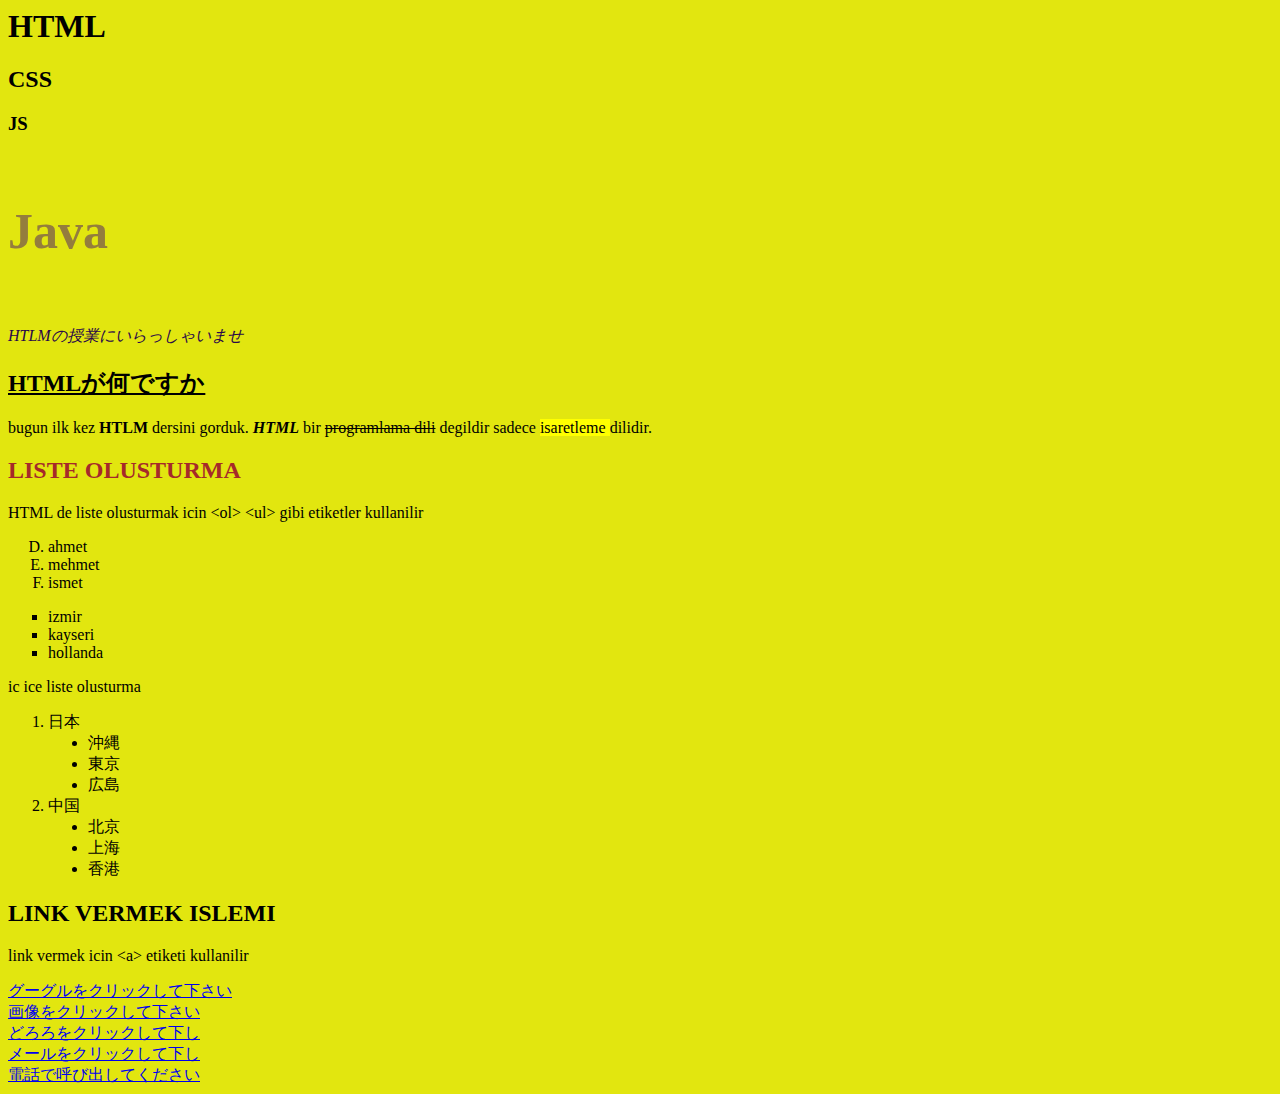
<file: html1/index.html>
<html lang="en">
  <head>
    <meta charset="UTF-8" />
    <meta http-equiv="X-UA-Compatible" content="IE=edge" />
    <meta name="viewport" content="width=device-width, initial-scale=1.0" />
    <title>最初ペエジ</title>
  </head>
  <!-- arkda plan rengini degistirmek icin body icine style attribute vermemiz lazim -->
  <body style="background-color: rgb(226, 230, 15)">
    <h1>HTML</h1>
    <h2>CSS</h2>
    <h3>JS</h3>
    <h4 style="font-size: 50px; color: rgb(148, 125, 61)">Java</h4>
    <p style="color: rgb(42, 8, 73)"><em>HTLMの授業にいらっしゃいませ</em></p>
    <h2><u>HTMLが何ですか</u></h2>
    <p>
      bugun ilk kez <strong>HTLM</strong> dersini gorduk.
      <strong><em>HTML</em></strong> bir <del>programlama dili</del> degildir
      sadece <mark>isaretleme </mark> dilidir.
    </p>

    <h2 style="color: brown">LISTE OLUSTURMA</h2>
    <p>
      HTML de liste olusturmak icin &ltol&gt &ltul&gt gibi etiketler kullanilir
    </p>
    <!-- numarali liste olusturmak icin  -->
    <!-- ol dan sonra type yazarsak ozman farkli baslama  sekilleri yapabiliriz -->
    <ol type="A" start="4">
      <li>ahmet</li>
      <li>mehmet</li>
      <li>ismet</li>
    </ol>
    <!-- maddeli liste olusturmak icin -->
    <!-- eger seklini degistirmek icin ul dan sonra type yazip square,disc,circle yazmaliyiz -->

    <ul type="square">
      <li>izmir</li>
      <li>kayseri</li>
      <li>hollanda</li>
    </ul>
    <p>ic ice liste olusturma</p>
    <ol>
      <li>
        日本
        <ul type="disc">
          <li>沖縄</li>
          <li>東京</li>
          <li>広島</li>
        </ul>
      </li>
      <li>
        中国
        <ul type="disc">
          <li>北京</li>
          <li>上海</li>
          <li>香港</li>
        </ul>
      </li>
    </ol>
    <h2>LINK VERMEK ISLEMI</h2>
    <p>link vermek icin &lta&gt etiketi kullanilir</p>
    <a href="https://www.google.com.tr/" target="_blank"
      >グーグルをクリックして下さい</a
    >
    <br />
    <a href="gorseller.html" target="_blank">画像をクリックして下さい</a>
    <br />
    <a href="assets/img/original.jpg" target="_blank"
      >どろろをクリックして下し</a
    ><br />
    <a href="mailto:mylmz2125@gmail.com" target="_blank"
      >メールをクリックして下し</a
    >　<br />
    <a href="tel:+905537696538" target="_blank">電話で呼び出してください</a>
  </body>
</html>
</file>
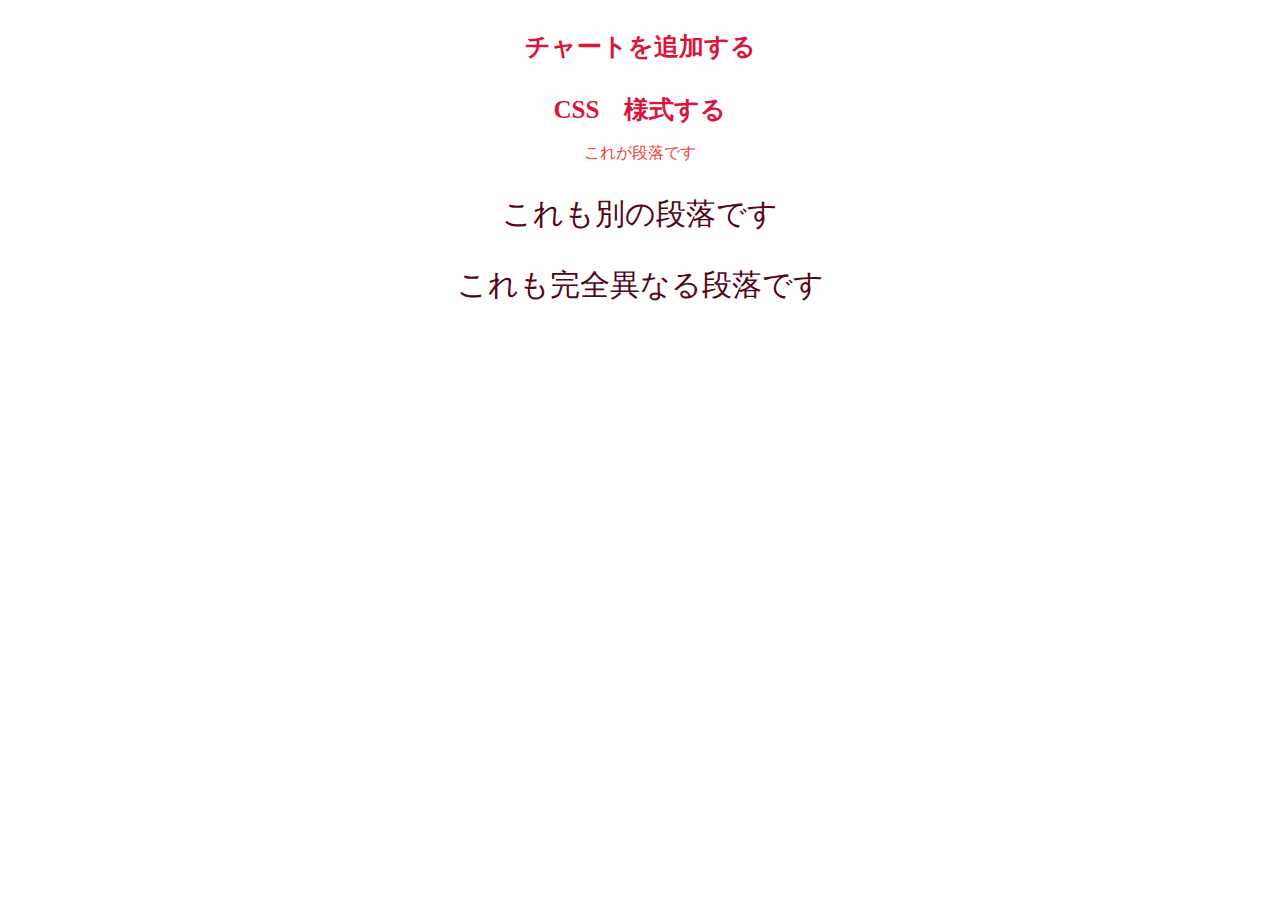
<file: htmlCSS1/index.html>
<html lang="en">
  <head>
    <meta charset="UTF-8" />
    <meta http-equiv="X-UA-Compatible" content="IE=edge" />
    <meta name="viewport" content="width=device-width, initial-scale=1.0" />
    <title>HTML | チャークを追加する| CSS Inline</title>
    <style>
      /* burasi CSS kodlarini icerir
      selectorlar ile istenilen HTML elemanlarina stillendirme gonderilir */
      * {
        text-align: center;
      }
      h1 {
        color: crimson;
        font-size: 25px;
        font-family: "Times New Roman", Times, serif;
        text-align: center;
        margin-top: 30px;
      }
      #p1 {
        color: rgb(238, 67, 67);
      }
      .p2 {
        color: rgb(83, 6, 22);
        font-family: Georgia, "Times New Roman", Times, serif;
        font-size: 30px;
      }
    </style>
  </head>
  <body>
    <h1>チャートを追加する</h1>
    <h1>CSS　様式する</h1>
    <!-- id elementi sadece bir tek etiket icin kullanilir -->
    <p id="p1">これが段落です</p>
    <!-- daha fazla icin ise class  lazim -->
    <p class="p2">これも別の段落です</p>
    <p class="p2" 　>これも完全異なる段落です</p>
  </body>
</html>
</file>
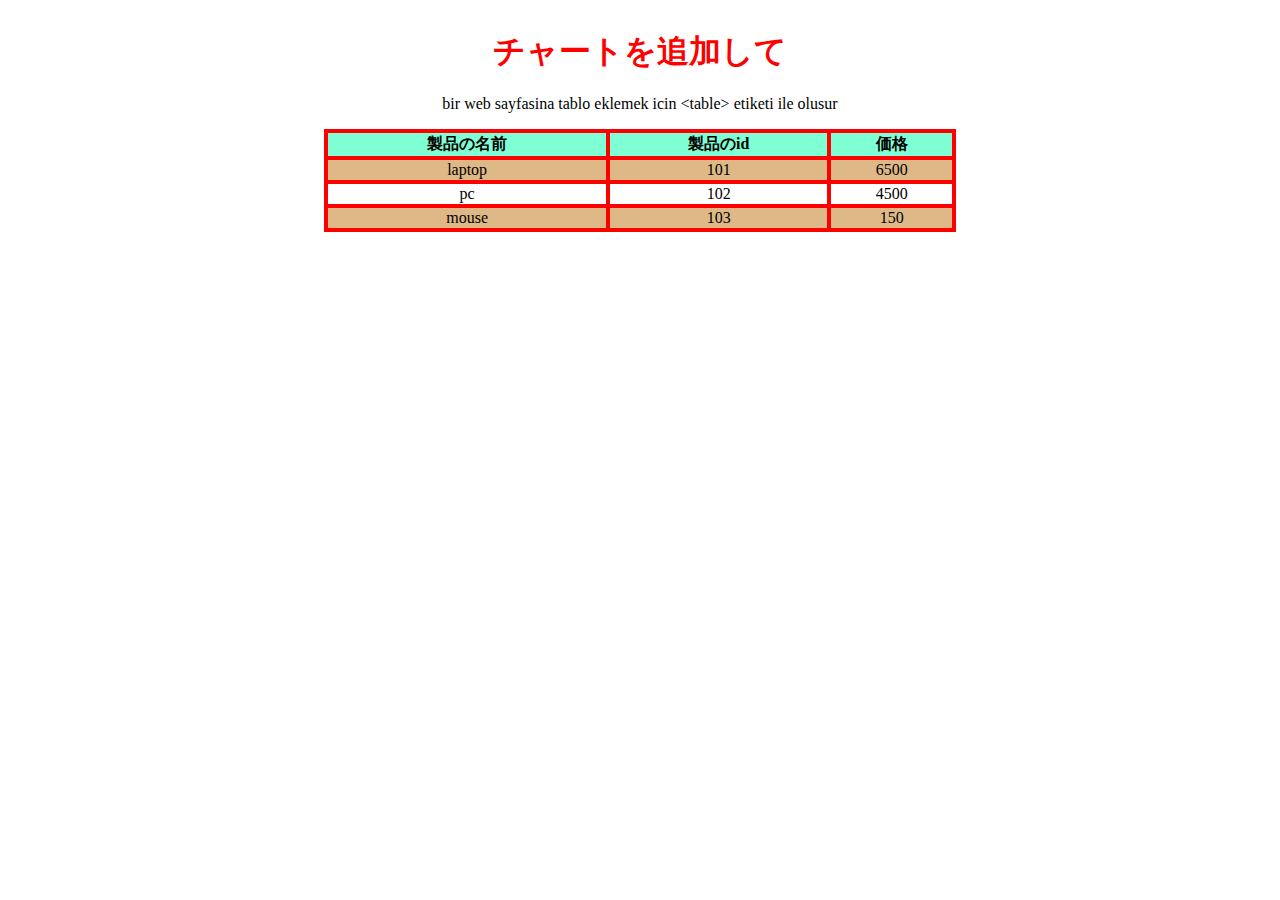
<file: htmlCSS2/index.html>
<html lang="en">
  <head>
    <meta charset="UTF-8" />
    <meta http-equiv="X-UA-Compatible" content="IE=edge" />
    <meta name="viewport" content="width=device-width, initial-scale=1.0" />
    <title>様式する</title>
    <link rel="stylesheet" href="assets/css/style.css" />
  </head>
  <body>
    <h1>チャートを追加して</h1>
    <p>bir web sayfasina tablo eklemek icin &lttable&gt etiketi ile olusur</p>
    <!-- tablonun ilk kismindaki sutun th ile -->
    <!-- her bir satir th ile -->
    <!-- her bir hucre ise td ile -->
    <table class="チャート">
      <tr>
        <th>製品の名前</th>
        <th>製品のid</th>
        <th>価格</th>
      </tr>
      <tr>
        <td>laptop</td>
        <td>101</td>
        <td>6500</td>
      </tr>
      <tr>
        <td>pc</td>
        <td>102</td>
        <td>4500</td>
      </tr>
      <tr>
        <td>mouse</td>
        <td>103</td>
        <td>150</td>
      </tr>
    </table>
  </body>
</html>
</file>
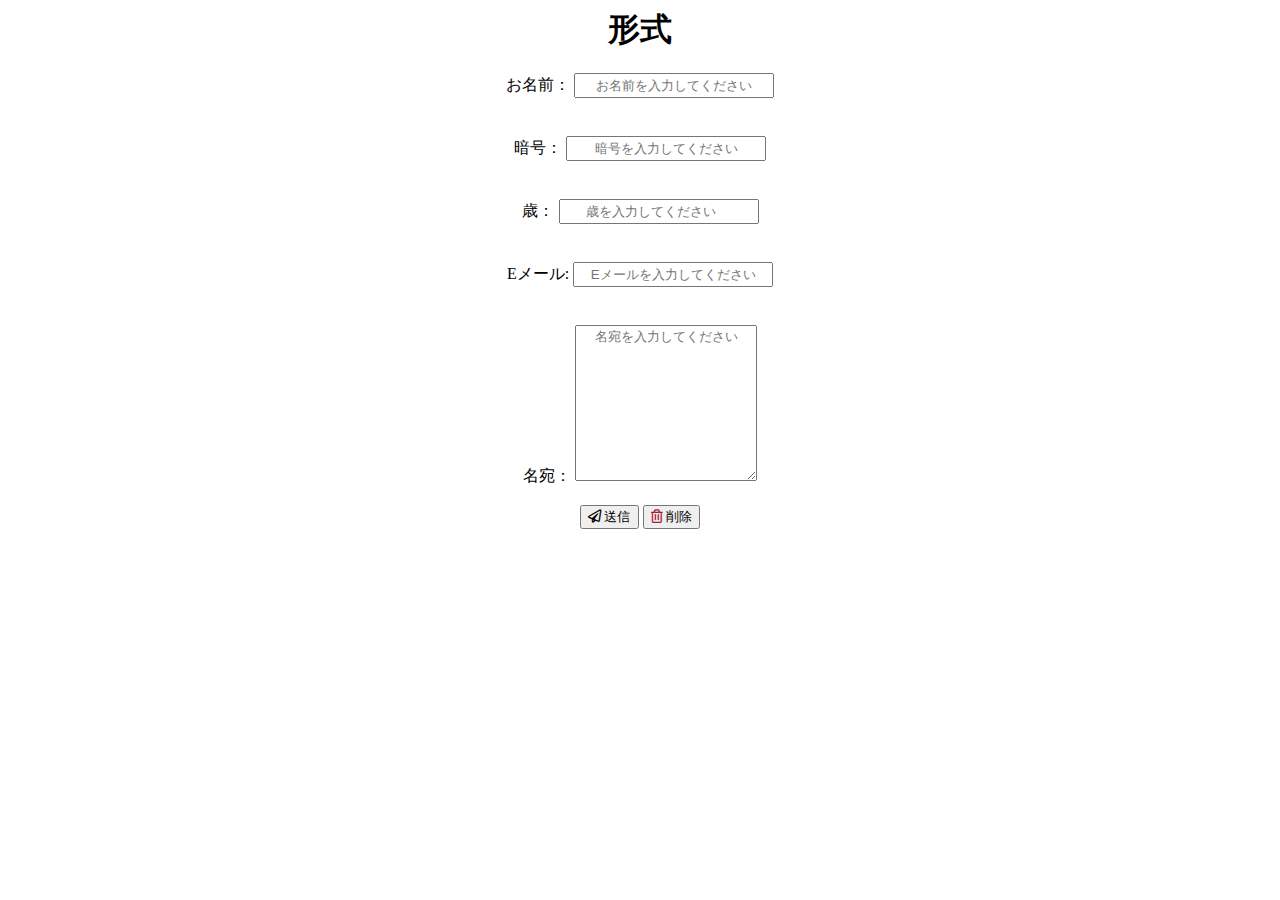
<file: htmlCSS3/index.html>
<html lang="en">
  <head>
    <meta charset="UTF-8" />
    <meta http-equiv="X-UA-Compatible" content="IE=edge" />
    <meta name="viewport" content="width=device-width, initial-scale=1.0" />
    <title>形式</title>
    <link
      rel="stylesheet"
      href="https://cdnjs.cloudflare.com/ajax/libs/font-awesome/5.15.3/css/all.css"
    />
    <link rel="stylesheet" href="assets/css/style.css" />
  </head>
  <body>
    <h1>形式</h1>
    <form action="kaydet.php">
      <label class="label" for="名前">お名前：</label>
      <input
        maxlength="20"
        class="入力"
        id="名前"
        type="text"
        placeholder="お名前を入力してください"
      /><br /><br />

      <label class="label" for="暗号">暗号：</label>
      <input
        name="sifre"
        value=""
        class="入力"
        id="暗号"
        type="password"
        placeholder="暗号を入力してください"
      /><br /><br />

      <label class="label" for="歳" style="margin-right: 1px">歳：</label>

      <input
        required=""
        name="yas"
        value=""
        class="入力"
        id="歳"
        type="number"
        placeholder="歳を入力してください"
        min="0"
        max="100"
      /><br /><br />
      <label class="label" for="メール">Eメール:</label>
      <input
        required=""
        id="メール"
        class="入力"
        type="email"
        　name="mail"
        placeholder="Eメールを入力してください"
      />
      <br /><br />
      <label class="label" for="adres">名宛：</label>
      <textarea
        placeholder="名宛を入力してください"
        name="text-alani"
        id="adres"
        rows="10"
      ></textarea
      ><br /><br />

      <button class="btn" type="submit">
        <i class="far fa-paper-plane"></i> 送信
      </button>

      <!-- <button type="submit">保留</button> -->

      <button class="btn" type="reset">
        <i style="color: rgb(167, 28, 58)" class="far fa-trash-alt col"></i>
        削除
      </button>
    </form>
  </body>
</html>
</file>
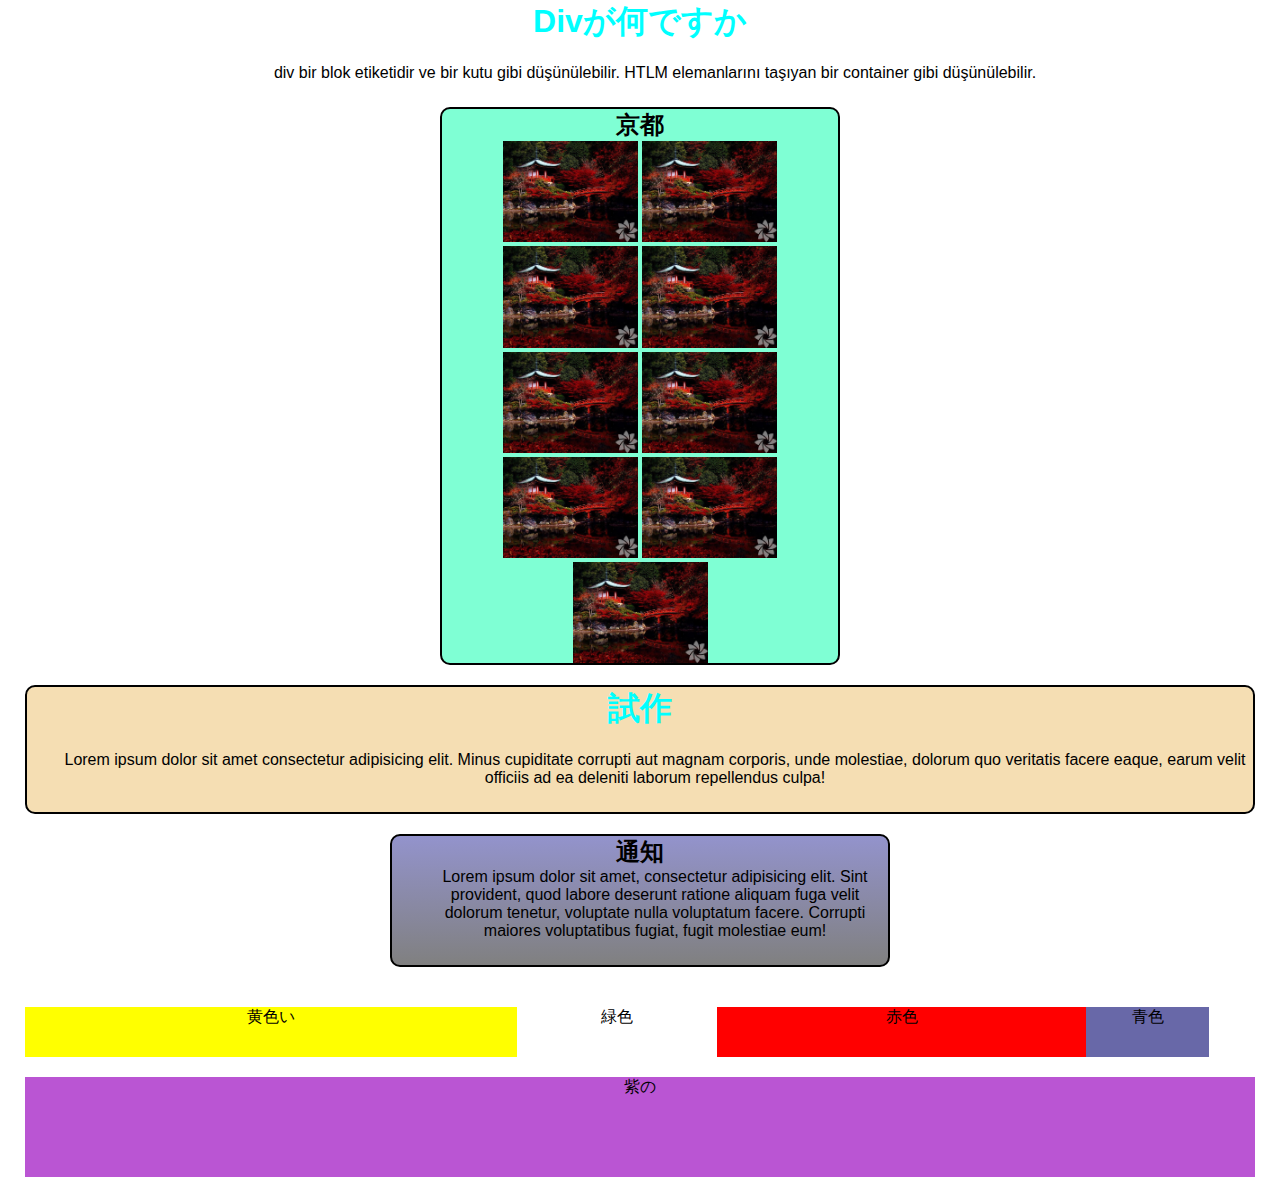
<file: htmlCSS4/index.html>
<html lang="en">
  <head>
    <meta charset="UTF-8" />
    <meta http-equiv="X-UA-Compatible" content="IE=edge" />
    <meta name="viewport" content="width=device-width, initial-scale=1.0" />
    <link rel="stylesheet" href="css/style.css" />
    <title>DIV</title>
  </head>
  <body>
    <h1>Divが何ですか</h1>
    <p>
      div bir blok etiketidir ve bir kutu gibi düşünülebilir. HTLM elemanlarını
      taşıyan bir container gibi düşünülebilir.
    </p>
    <div class="kutu ust">
      <h2>京都</h2>
      <img src="img/kyoto3.jpg" alt="" />
      <img src="img/kyoto3.jpg" alt="" />
      <img src="img/kyoto3.jpg" alt="" />
      <img src="img/kyoto3.jpg" alt="" />
      <img src="img/kyoto3.jpg" alt="" />
      <img src="img/kyoto3.jpg" alt="" />
      <img src="img/kyoto3.jpg" alt="" />
      <img src="img/kyoto3.jpg" alt="" />
      <img src="img/kyoto3.jpg" alt="" />
    </div>
    <div class="kutu orta">
      <h1>試作</h1>
      <p>
        Lorem ipsum dolor sit amet consectetur adipisicing elit. Minus
        cupiditate corrupti aut magnam corporis, unde molestiae, dolorum quo
        veritatis facere eaque, earum velit officiis ad ea deleniti laborum
        repellendus culpa!
      </p>
    </div>
    <div class="kutu alt">
      <h2>通知</h2>
      <p>
        Lorem ipsum dolor sit amet, consectetur adipisicing elit. Sint
        provident, quod labore deserunt ratione aliquam fuga velit dolorum
        tenetur, voluptate nulla voluptatum facere. Corrupti maiores
        voluptatibus fugiat, fugit molestiae eum!
      </p>
    </div>
    <div class="kutu1 sari">黄色い</div>
    <div class="kutu1 yesil">緑色</div>
    <div class="kutu1 kirmizi">赤色</div>
    <div class="kutu1 mavi">青色</div>
    <div class="clearfix"></div>
    <div class="kutu1 mor">紫の</div>
  </body>
</html>
</file>
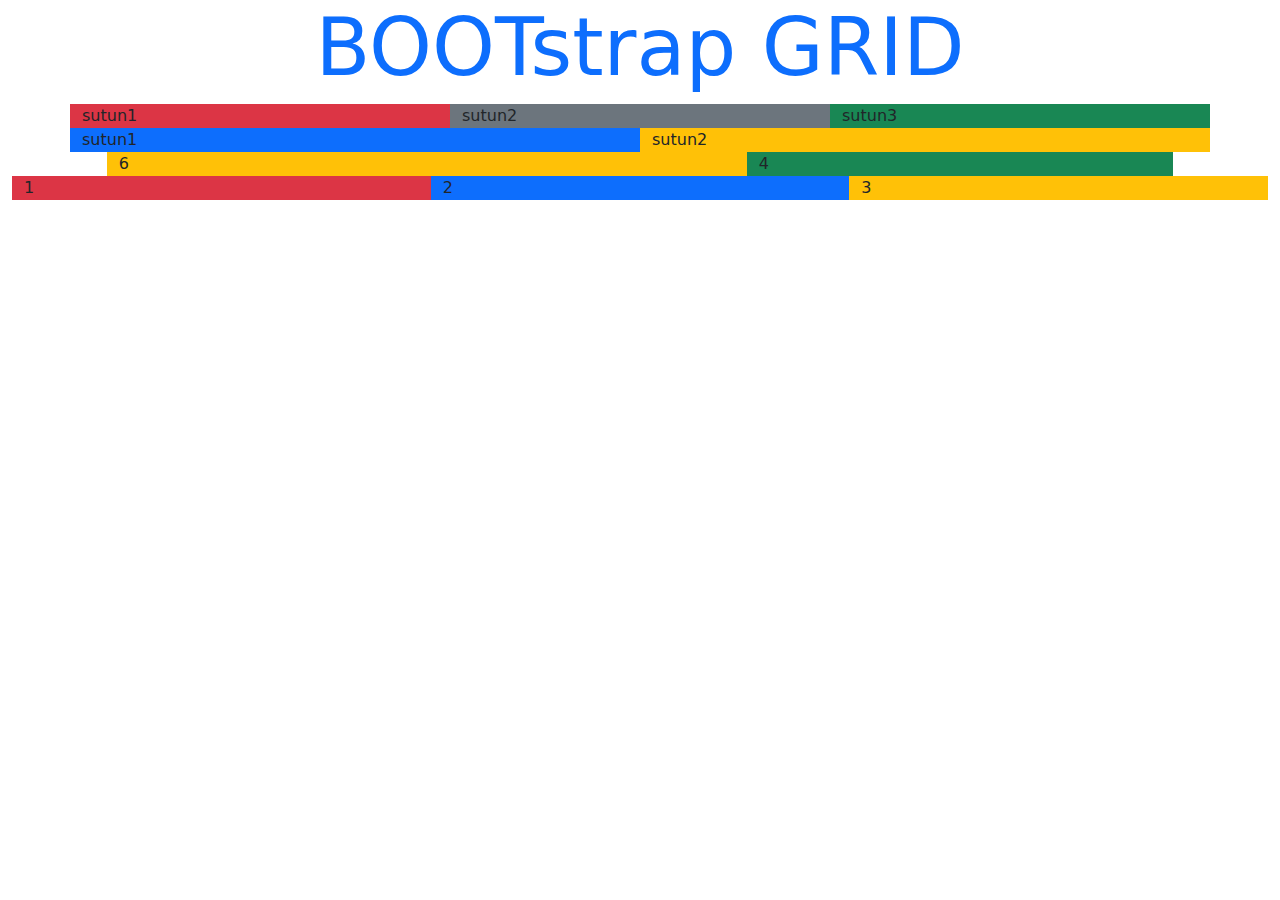
<file: bootstrap/ornek2_grid/index.html>
<html lang="en">
  <head>
    <meta charset="UTF-8" />
    <meta http-equiv="X-UA-Compatible" content="IE=edge" />
    <meta name="viewport" content="width=device-width, initial-scale=1.0" />
    <link
      rel="stylesheet"
      href="assets/lib/bootstrap-5.0.1-dist/css/bootstrap.css"
    />
    <title>Document</title>
  </head>
  <body>
    <div class="container">
      <h1 class="display-1 text-center text-primary">BOOTstrap GRID</h1>
      <div class="row">
        <div class="col bg-danger">sutun1</div>
        <div class="col bg-secondary">sutun2</div>
        <div class="col bg-success">sutun3</div>
      </div>
      <div class="row">
        <div class="col bg-primary">sutun1</div>
        <div class="col bg-warning">sutun2</div>
      </div>
     </div>
     <!-- ? eger sutunlarin alacagi degerleri biz belirmek istersek -->
     <div class="container-fluid">
      <div class="row justify-content-center">
      <div class="col-6 bg-warning">6</div>
      <div class="col-4 bg-success">4</div>
      <div class="row">
       <div class="col-4 bg-danger">1</div>
        <div class="col-4 bg-primary">2</div>
         <div class="col-4 bg-warning">3</div>
      </div>
      
       <div>

     
     </div>
    <script src="assets/lib/bootstrap-5.0.1-dist/js/bootstrap.bundle.js"></script>
  </body>
</html>
</file>
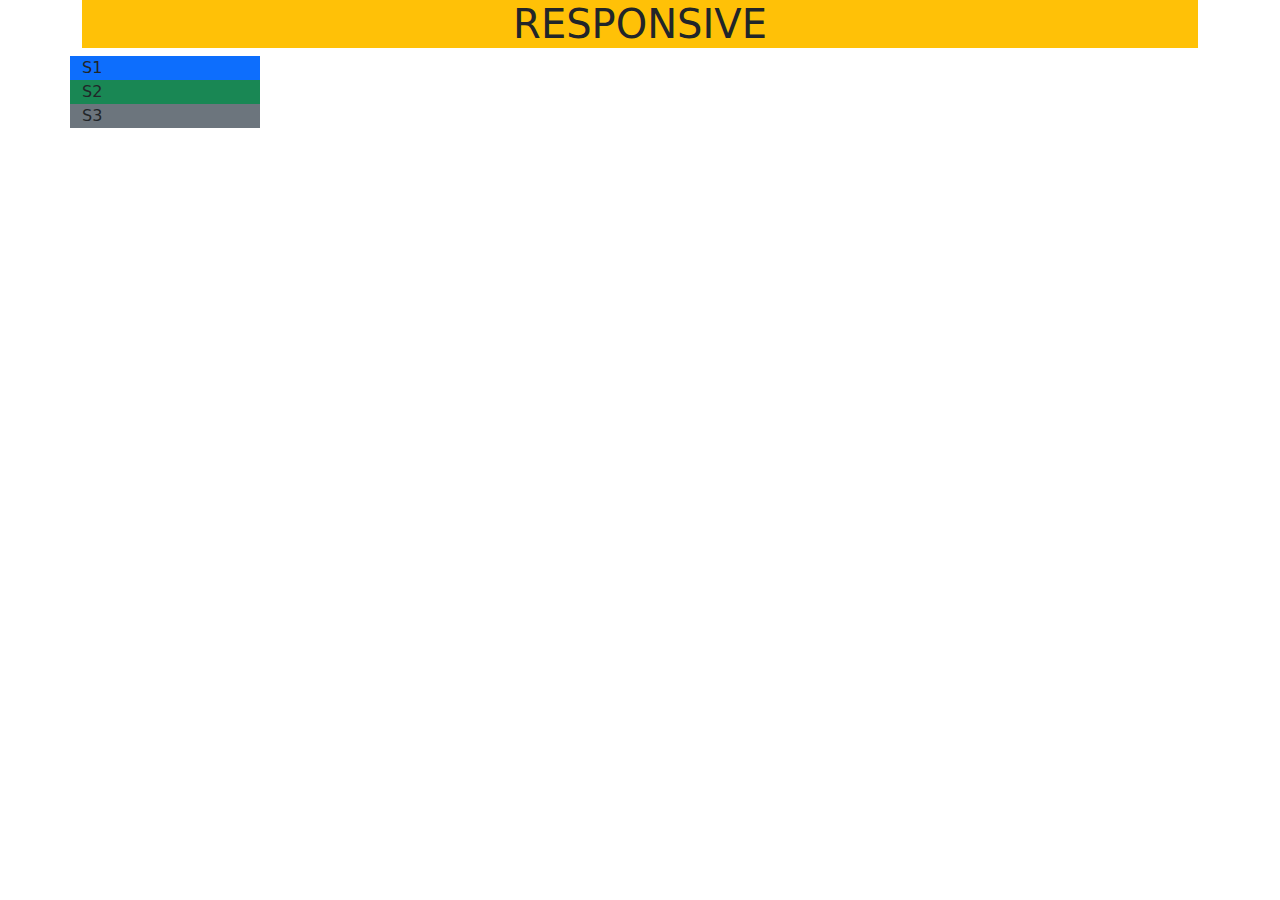
<file: bootstrap/ornek3_responsive/index.html>
<html lang="en">
  <head>
    <meta charset="UTF-8" />
    <meta http-equiv="X-UA-Compatible" content="IE=edge" />
    <meta name="viewport" content="width=device-width, initial-scale=1.0" />

    <link
      rel="stylesheet"
      href="assets/lib/bootstrap-5.0.1-dist/css/bootstrap.css"
    />
    <title>Document</title>
  </head>
  <body>
    <!-- * Sutunların ekranda kaplayacağı alan responsive olarak belirlenebilir. Önceden tanımlanmış ekran boyutlarına (breakpoint) göre sutunların boyutları otomatik değişebilmektedir. Ayrıntılı bilgi için 
               
          ? Extra small devices (portrait phones, less than 576px) 
          ? No media query for `xs` since this is the default in Bootstrap
          ? Small devices (landscape phones, 576px and up)
          ! @media (min-width: 576px) { ... }
          ? Medium devices (tablets, 768px and up)
          ! @media (min-width: 768px) { ... }
          ? Large devices (desktops, 992px and up)
          ! @media (min-width: 992px) { ... }
          ? Extra large devices (large desktops, 1200px and up)
          ! @media (min-width: 1200px) { ... }
      
       * Ayrıntılı bilgi için;
       ! https://getbootstrap.com/docs/4.3/layout/grid/#all-breakpoints     -->

    <div class="container">
      <h1 class="h1 text-center bg-warning">RESPONSIVE</h1>

      <div class="row">
        <div class="col-12 col-sm-6 col-md-4 col-lg-2 bg-primary">S1</div>
      </div>

      <div class="row">
        <div class="col-12 col-sm-6 col-md-4 col-lg-2 bg-success">S2</div>
      </div>

      <div class="row">
        <div class="col-12 col-sm-8 col-md-6 col-lg-4 col-xl-2 bg-secondary">
          S3
        </div>
      </div>
    </div>

    <script src="assets/lib/bootstrap-5.0.1-dist/js/bootstrap.bundle.js"></script>
  </body>
</html>
</file>
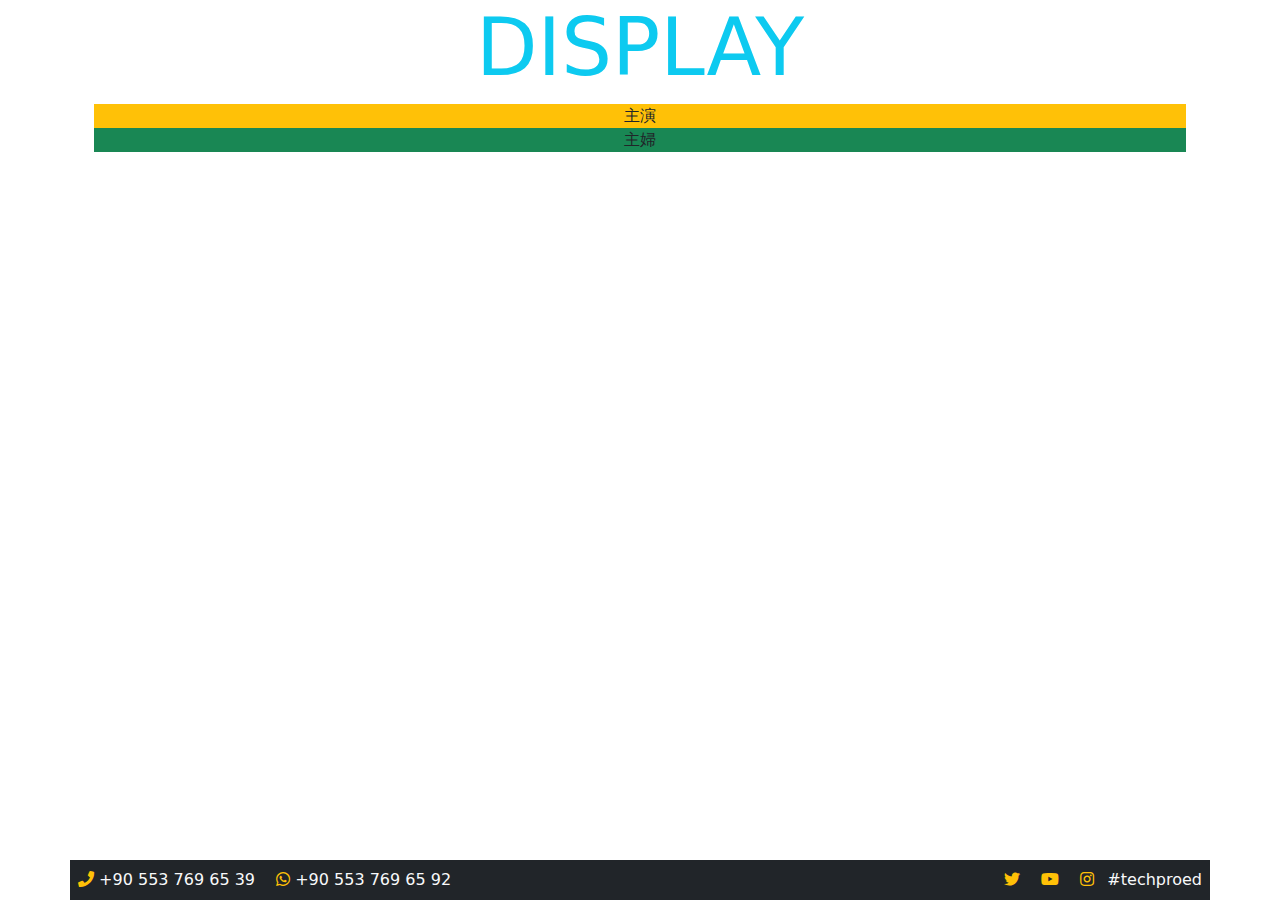
<file: bootstrap/ornek4_display/index.html>
<html lang="en">
  <head>
    <meta charset="UTF-8" />
    <meta http-equiv="X-UA-Compatible" content="IE=edge" />
    <meta name="viewport" content="width=device-width, initial-scale=1.0" />

    <link rel="stylesheet" href="css/bootstrap.css" />
    <link
      rel="stylesheet"
      href="https://cdnjs.cloudflare.com/ajax/libs/font-awesome/5.15.3/css/all.min.css"
    />
    <title>DISPLAY</title>
  </head>
  <body>
    <div class="container">
      <h1 class="display-1 text-center text-info">DISPLAY</h1>
      <!-- ** Aynı CSS'de olduğu gibi Bootstrap ile de nesnelerin display özellikleri değiştirilebilir. Display classları hakkında ayrıntılı bilgi için 
      ! https://getbootstrap.com/docs/5.0/utilities/display/ -->
      <div class="container text-center">
        <div class="d-none bg-info">主に</div>
        <div class="d-sm-none bg-secondary">主</div>
        <div class="d-md-none bg-parimary">主張</div>
        <div class="d-lg-none bg-danger">主犯</div>
        <div class="d-none d-sm-block bg-warning">主演</div>
        <div class="d-none d-md-block s-lg-none bg-success">主婦</div>
      </div>
    </div>
    <!-- ? fixed-top sayfanın üzerine fixed-bottom ise sayfanın altına nesneleri yapıştırır.
    ? Ayrıntılı bilgi için 
    ! https://getbootstrap.com/docs/4.0/utilities/position/ -->

    <!-- ** margin ve padding hakkında ayrıntılı bilgi için
      ! https://getbootstrap.com/docs/5.0/utilities/spacing/ -->

    <div
      class="
        container
        d-flex
        justify-content-between
        mt-3
        bg-dark
        text-light
        p-2
        fixed-bottom
      "
    >
      <div>
        <i class="fas fa-phone text-warning"></i>
        <span class="d-none d-md-inline">+90 553 769 65 39</span>
        <i class="fab fa-whatsapp text-warning ms-3"></i>
        <span class="d-none d-md-inline">+90 553 769 65 92</span>
      </div>
      <div>
        <i class="fab fa-twitter text-warning mx-2"></i>
        <i class="fab fa-youtube text-warning mx-2"></i>
        <i class="fab fa-instagram text-warning mx-2"></i>
        <span class="d-none d-lg-inline">#techproed</span>
      </div>
    </div>
    <script src="js/bootstrap.bundle.js"></script>
  </body>
</html>
</file>
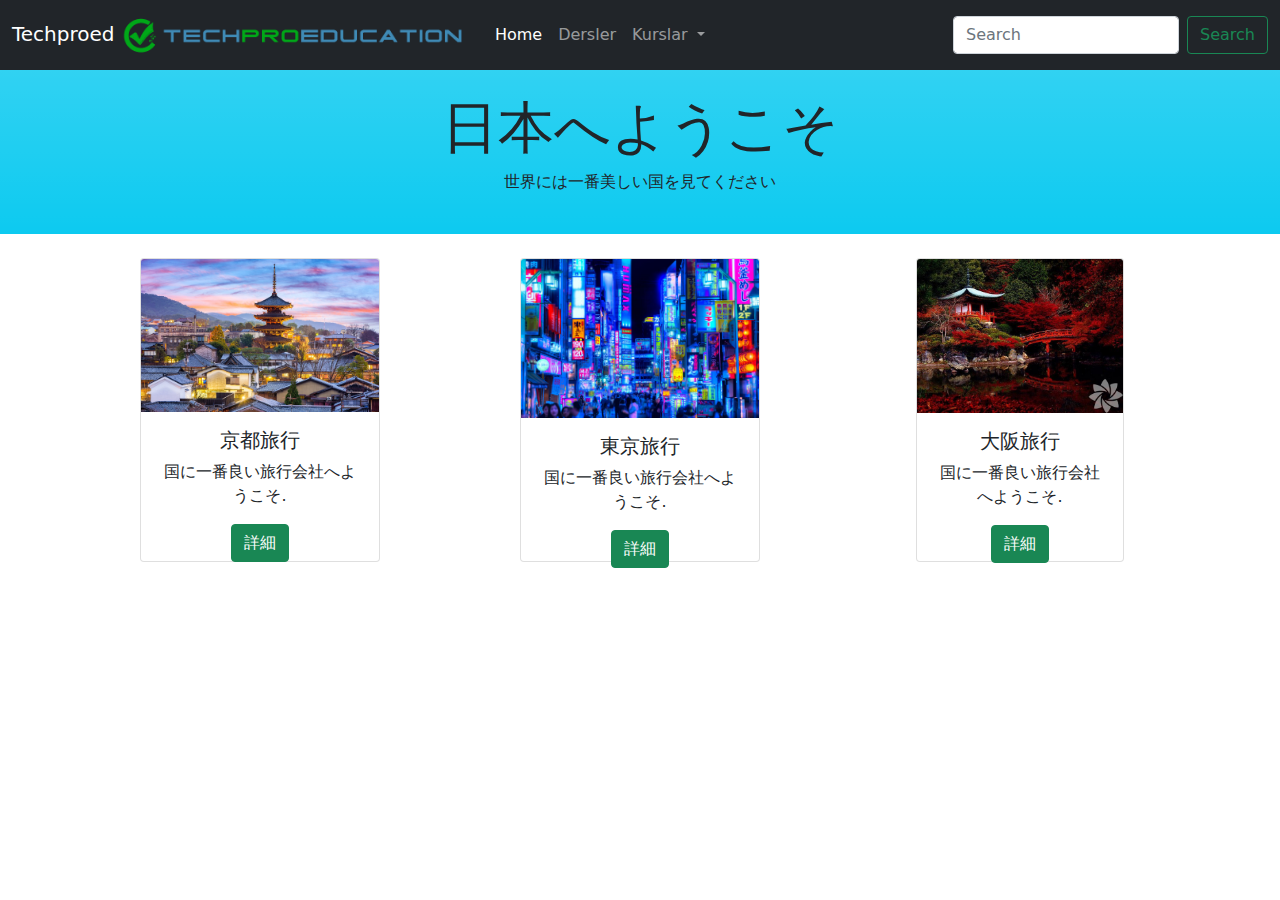
<file: bootstrap/ornek5_resimButon copy 2/index.html>
<html lang="en">
  <html lang="en">
    <head>
      <meta charset="UTF-8" />
      <meta http-equiv="X-UA-Compatible" content="IE=edge" />
      <meta name="viewport" content="width=device-width, initial-scale=1.0" />
      <link rel="stylesheet" href="css/bootstrap.css" />
      <link
        rel="stylesheet"
        href="https://cdnjs.cloudflare.com/ajax/libs/font-awesome/5.15.3/css/all.min.css"
      />
      <title>Navbar</title>
    </head>
    <body>
      
      <nav class="navbar navbar-expand-lg navbar-dark bg-dark">
        <div class="container-fluid">
          <a class="navbar-brand" href="#"
            >Techproed <img src="css/img/logo.png " style="width: 350px"
          /></a>

          <button
            class="navbar-toggler"
            type="button"
            data-bs-toggle="collapse"
            data-bs-target="#navbarSupportedContent"
            aria-controls="navbarSupportedContent"
            aria-expanded="false"
            aria-label="Toggle navigation"
          >
            <span class="navbar-toggler-icon"></span>
          </button>
          <div class="collapse navbar-collapse" id="navbarSupportedContent">
            <ul class="navbar-nav me-auto mb-2 mb-lg-0">
              <li class="nav-item">
                <a class="nav-link active" aria-current="page" href="#">Home</a>
              </li>
              <li class="nav-item">
                <a class="nav-link" href="#">Dersler</a>
              </li>
              <li class="nav-item dropdown">
                <a
                  class="nav-link dropdown-toggle"
                  href="#"
                  id="navbarDropdown"
                  role="button"
                  data-bs-toggle="dropdown"
                  aria-expanded="false"
                >
                  Kurslar
                </a>
                <ul class="dropdown-menu" aria-labelledby="navbarDropdown">
                  <li>
                    <a class="dropdown-item" href="#">full stack developer</a>
                  </li>
                  <li>
                    <a class="dropdown-item" href="#">Afull stack tester</a>
                  </li>
                  <li>
                    <a class="dropdown-item" href="#"
                      >full stack web developer</a
                    >
                  </li>
                </ul>
              </li>
            </ul>
            <form class="d-flex my-2">
              <input
                class="form-control me-2"
                type="search"
                placeholder="Search"
                aria-label="Search"
              />
              <button class="btn btn-outline-success" type="submit">
                Search
              </button>
            </form>
          </div>
        </div>
      </nav>
       <div
        class="container-fluid bg-info bg-gradient p-4"
        style="text-align: center; padding: 60px"
      >
        <h1 class="display-4">日本へようこそ</h1>
        <p　class="lead">世界には一番美しい国を見てください</p>
      </div>
      <div class="container mt-4 text-center">
        <div class="row d-flex justify-content-center">
          <div
            class="
              col-sm-12 col-md-6 col-xl-4
              mb-4
              d-flex
              justify-content-center
            "
          >
            <div class="card" style="width: 15rem; height: 19rem">
              <img src="css/img/kyoto1.jpg" class="card-img-top mx-auto" />
              <div class="card-body">
                <h5 class="card-title">京都旅行</h5>
                <p class="card-text">国に一番良い旅行会社へようこそ.</p>
                <a href="https://www.tripadvisor.com.tr/Tourism-g298564-Kyoto_Kyoto_Prefecture_Kinki-Vacations.html" class="btn btn-success" target="_blank">詳細 </a>
              </div>
            </div>
          </div>
          <div
            class="
              col-sm-12 col-md-6 col-xl-4
              mb-4
              d-flex
              justify-content-center
            "
          >
            <div class="card" style="width: 15rem; height: 19rem">
              <img
                src="css/img/tokyo.jpg"
                class="card-img-top mx-auto"
                alt="..."
              />
              <div class="card-body">
                <h5 class="card-title">東京旅行</h5>
                <p class="card-text">国に一番良い旅行会社へようこそ.</p>
                <a href="#" class="btn btn-success">詳細 </a>
              </div>
            </div>
          </div>
          <div
            class="
              col-sm-12 col-md-6 col-xl-4
              mb-4
              d-flex
              justify-content-center
            "
          >
            <div class="card" style="width: 13rem; height: 19rem">
              <img
                src="css/img/kyoto3.jpg"
                class="card-img-top mx-auto"
                alt="..."
              />
              <div class="card-body">
                <h5 class="card-title">大阪旅行</h5>
                <p class="card-text">国に一番良い旅行会社へようこそ.</p>
                <a href="#" class="btn btn-success">詳細 </a>
              </div>
            </div>
          </div>
        </div>
      </div>
      <script src="js/bootstrap.bundle.js"></script>
    </body>
  </html>
</html>
</file>
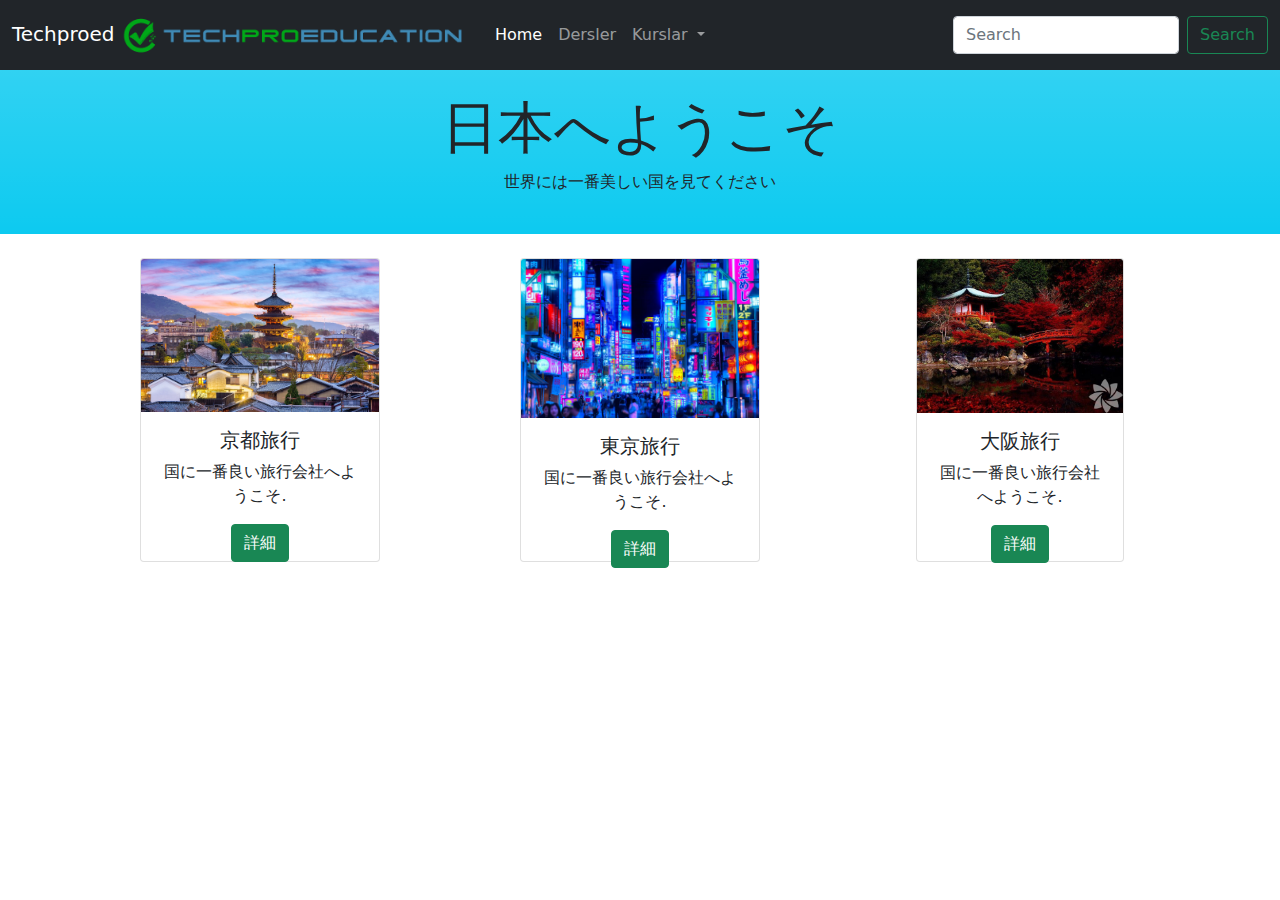
<file: bootstrap/ornek5_resimButon copy 3/index.html>
<html lang="en">
  <html lang="en">
    <head>
      <meta charset="UTF-8" />
      <meta http-equiv="X-UA-Compatible" content="IE=edge" />
      <meta name="viewport" content="width=device-width, initial-scale=1.0" />
      <link rel="stylesheet" href="css/bootstrap.css" />
      <link
        rel="stylesheet"
        href="https://cdnjs.cloudflare.com/ajax/libs/font-awesome/5.15.3/css/all.min.css"
      />
      <title>Navbar</title>
    </head>
    <body>
      
      <nav class="navbar navbar-expand-lg navbar-dark bg-dark">
        <div class="container-fluid">
          <a class="navbar-brand" href="#"
            >Techproed <img src="css/img/logo.png " style="width: 350px"
          /></a>

          <button
            class="navbar-toggler"
            type="button"
            data-bs-toggle="collapse"
            data-bs-target="#navbarSupportedContent"
            aria-controls="navbarSupportedContent"
            aria-expanded="false"
            aria-label="Toggle navigation"
          >
            <span class="navbar-toggler-icon"></span>
          </button>
          <div class="collapse navbar-collapse" id="navbarSupportedContent">
            <ul class="navbar-nav me-auto mb-2 mb-lg-0">
              <li class="nav-item">
                <a class="nav-link active" aria-current="page" href="#">Home</a>
              </li>
              <li class="nav-item">
                <a class="nav-link" href="#">Dersler</a>
              </li>
              <li class="nav-item dropdown">
                <a
                  class="nav-link dropdown-toggle"
                  href="#"
                  id="navbarDropdown"
                  role="button"
                  data-bs-toggle="dropdown"
                  aria-expanded="false"
                >
                  Kurslar
                </a>
                <ul class="dropdown-menu" aria-labelledby="navbarDropdown">
                  <li>
                    <a class="dropdown-item" href="#">full stack developer</a>
                  </li>
                  <li>
                    <a class="dropdown-item" href="#">Afull stack tester</a>
                  </li>
                  <li>
                    <a class="dropdown-item" href="#"
                      >full stack web developer</a
                    >
                  </li>
                </ul>
              </li>
            </ul>
            <form class="d-flex my-2">
              <input
                class="form-control me-2"
                type="search"
                placeholder="Search"
                aria-label="Search"
              />
              <button class="btn btn-outline-success" type="submit">
                Search
              </button>
            </form>
          </div>
        </div>
      </nav>
       <div
        class="container-fluid bg-info bg-gradient p-4"
        style="text-align: center; padding: 60px"
      >
        <h1 class="display-4">日本へようこそ</h1>
        <p　class="lead">世界には一番美しい国を見てください</p>
      </div>
      <div class="container mt-4 text-center">
        <div class="row d-flex justify-content-center">
          <div
            class="
              col-sm-12 col-md-6 col-xl-4
              mb-4
              d-flex
              justify-content-center
            "
          >
            <div class="card" style="width: 15rem; height: 19rem">
              <img src="css/img/kyoto1.jpg" class="card-img-top mx-auto" />
              <div class="card-body">
                <h5 class="card-title">京都旅行</h5>
                <p class="card-text">国に一番良い旅行会社へようこそ.</p>
                <a href="#" class="btn btn-success">詳細 </a>
              </div>
            </div>
          </div>
          <div
            class="
              col-sm-12 col-md-6 col-xl-4
              mb-4
              d-flex
              justify-content-center
            "
          >
            <div class="card" style="width: 15rem; height: 19rem">
              <img
                src="css/img/tokyo.jpg"
                class="card-img-top mx-auto"
                alt="..."
              />
              <div class="card-body">
                <h5 class="card-title">東京旅行</h5>
                <p class="card-text">国に一番良い旅行会社へようこそ.</p>
                <a href="#" class="btn btn-success">詳細 </a>
              </div>
            </div>
          </div>
          <div
            class="
              col-sm-12 col-md-6 col-xl-4
              mb-4
              d-flex
              justify-content-center
            "
          >
            <div class="card" style="width: 13rem; height: 19rem">
              <img
                src="css/img/kyoto3.jpg"
                class="card-img-top mx-auto"
                alt="..."
              />
              <div class="card-body">
                <h5 class="card-title">大阪旅行</h5>
                <p class="card-text">国に一番良い旅行会社へようこそ.</p>
                <a href="#" class="btn btn-success">詳細 </a>
              </div>
            </div>
          </div>
        </div>
      </div>
      <script src="js/bootstrap.bundle.js"></script>
    </body>
  </html>
</html>
</file>
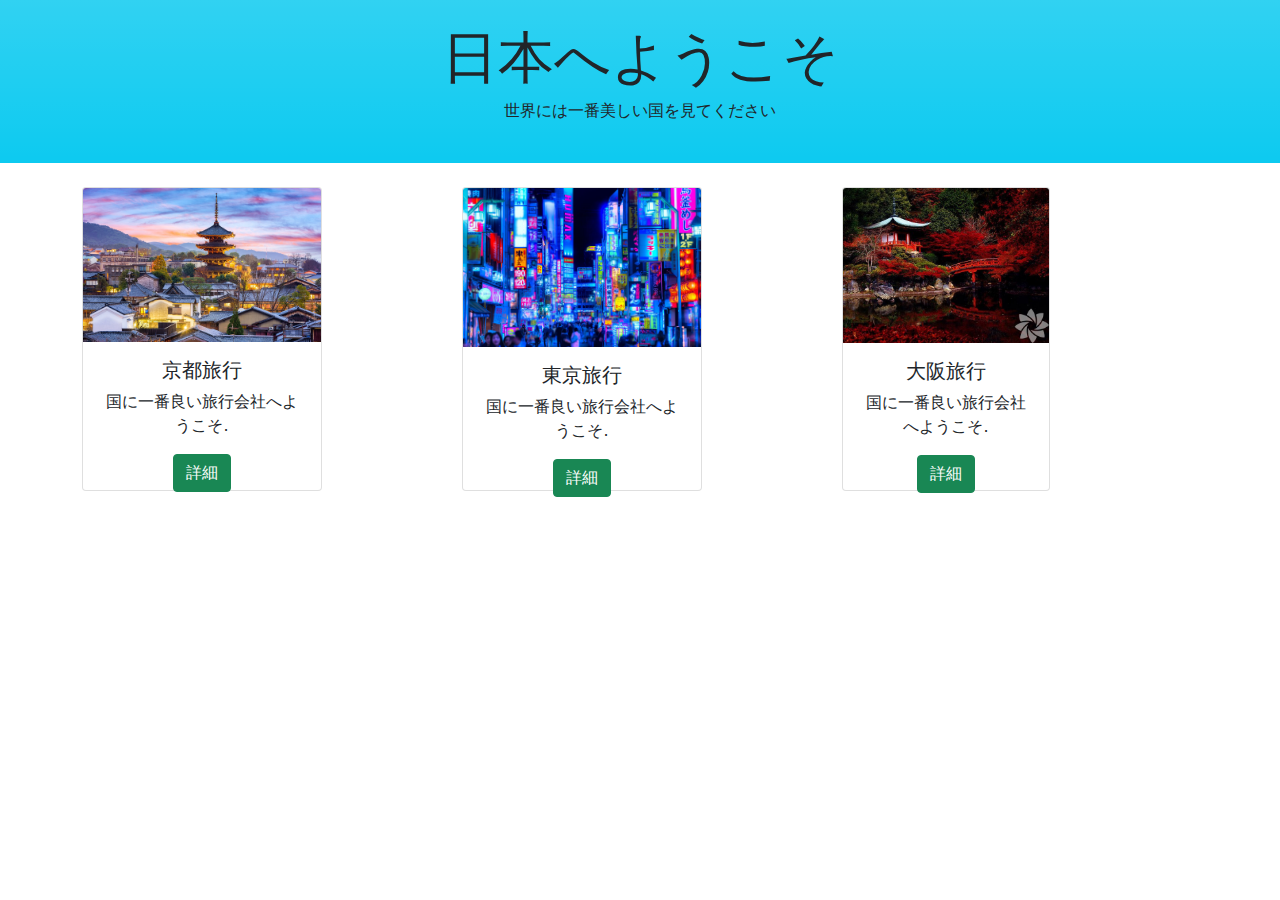
<file: bootstrap/ornek5_resimButon copy/index.html>
<html lang="en">
  <html lang="en">
    <head>
      <meta charset="UTF-8" />
      <meta http-equiv="X-UA-Compatible" content="IE=edge" />
      <meta name="viewport" content="width=device-width, initial-scale=1.0" />
      <link rel="stylesheet" href="css/bootstrap.css" />
      <link
        rel="stylesheet"
        href="https://cdnjs.cloudflare.com/ajax/libs/font-awesome/5.15.3/css/all.min.css"
      />
      <title>Card</title>
    </head>
    <body>
      <div
        class="container-fluid bg-info bg-gradient p-4"
        style="text-align: center; padding: 60px"
      >
        <h1 class="display-4">日本へようこそ</h1>
        <p　class="lead">世界には一番美しい国を見てください</p>
      </div>
      <div class="container mt-4 text-center">
        <div class="row d-flex justify-content-center ">
          <div class="col-sm-12 col-md-6 col-xl-4 mb-4　d-flex justify-content-center">
            <div class="card" style="width: 15rem; height: 19rem;">
              <img src="css/img/kyoto1.jpg" class="card-img-top mx-auto" />
              <div class="card-body">
                <h5 class="card-title">京都旅行</h5>
                <p class="card-text">
                       国に一番良い旅行会社へようこそ.
                </p>
                <a href="#" class="btn btn-success">詳細 </a>
              </div>
            </div>
          </div>
          <div class="col-sm-12 col-md-6 col-xl-4 mb-4　d-flex justify-content-center">
            <div class="card" style="width: 15rem; height: 19rem;">
              <img src="css/img/tokyo.jpg" class="card-img-top mx-auto" alt="..." />
              <div class="card-body">
                <h5 class="card-title">東京旅行</h5>
                <p class="card-text">
               国に一番良い旅行会社へようこそ.
                </p>
                <a href="#" class="btn btn-success">詳細 </a>
              </div>
            </div>
          </div>
          <div class="col-sm-12 col-md-6 col-xl-4 mb-4　d-flex justify-content">
            <div class="card" style="width:13rem; height: 19rem;">
              <img src="css/img/kyoto3.jpg" class="card-img-top mx-auto " alt="..." />
              <div class="card-body">
                <h5 class="card-title">大阪旅行</h5>
                <p class="card-text">
                  国に一番良い旅行会社へようこそ.
                </p>
                <a href="#" class="btn btn-success">詳細 </a>
              </div>
            </div>
          </div>
        </div>
      </div>
      <script src="js/bootstrap.bundle.js"></script>
    </body>
  </html>
</html>
</file>
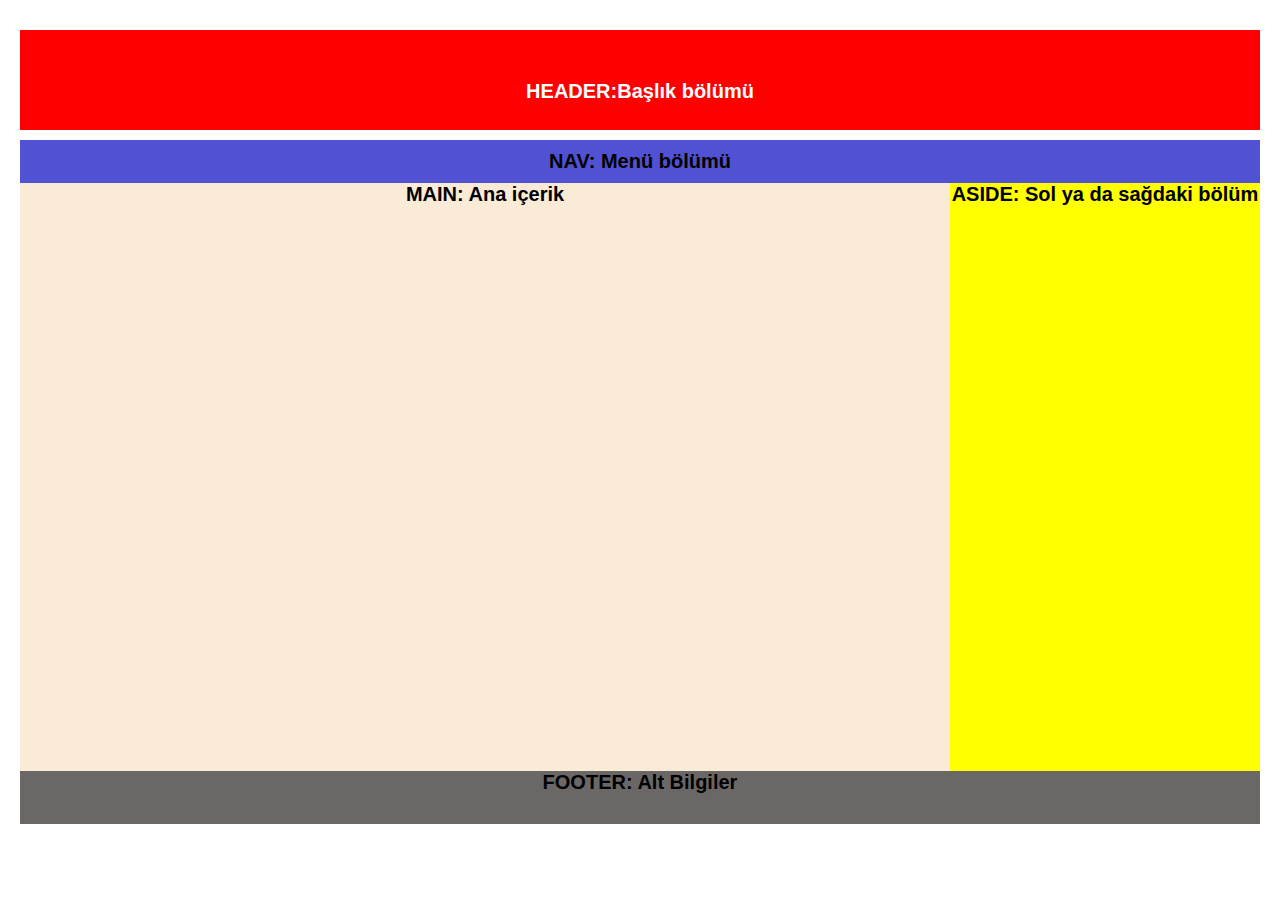
<file: htmlCSS4/anasayfa.html>
<html lang="en">
  <head>
    <meta charset="UTF-8" />
    <meta http-equiv="X-UA-Compatible" content="IE=edge" />
    <meta name="viewport" content="width=, initial-scale=1.0" />
    <title>ホームページ</title>
    <link rel="stylesheet" href="css/anasayfa-stiller.css" />
  </head>
  <body>
  <body>
    <div class="header">HEADER:Başlık bölümü</div>
    <div class="nav">NAV: Menü bölümü</div>
    <div class="aside">ASIDE: Sol ya da sağdaki bölüm</div>
    <div class="main">MAIN: Ana içerik</div>
    <div class="footer">FOOTER: Alt Bilgiler</div>
  </body>
</html>
  </body>
</html>
</file>
<file: htmlCSS2/assets/css/style.css>
* {
  text-align: center;
}

h1 {
  color: red;
  font-family: "Gill Sans", "Gill Sans MT", Calibri, "Trebuchet MS", sans-serif;
  margin-top: 30px;
}
/* double,dashed,solid olabilir */
.チャート {
  border: 4px solid red;
  border-collapse: collapse;
  width: 50%;
  margin-left: auto;
  margin-right: auto;
}
th,
td {
  border: 4px solid red;
}
th {
  background-color: aquamarine;
}
tr:hover {
  background-color: yellow;
}
tr:nth-child(even) {
  background-color: burlywood;
}
</file>
<file: htmlCSS3/assets/css/style.css>
* {
  text-align: center;
}
.入力 {
  margin-bottom: 20px;
  width: 200px;
  height: 25px;
}
</file>
<file: htmlCSS4/css/style.css>
* {
  margin: 0;
  box-sizing: border-box;
}
p {
  margin-left: 30px;
  margin-bottom: 25px;
}
body {
  margin-left: 25px;
  font-family: Arial, Helvetica, sans-serif;
  margin-right: 25px;
  text-align: center;
}
h1 {
  color: aqua;
  text-align: center;
  margin-bottom: 20px;
}
img {
  width: 135px;
}
.kutu {
  border: 2px solid black;
  border-radius: 10px;
  margin-left: auto;
  margin-right: auto;
  margin-bottom: 20px;
  width: 400px;
  background: aquamarine;
}
.kutu.orta {
  background-color: wheat;
  width: 100%;
}

.kutu.alt {
  background-image: linear-gradient(rgb(147, 147, 204), grey);
  width: 500px;
}

.kutu1 {
  margin-top: 20px;
  width: 200px;
  height: 50px;
  float: left; /* blok nesneleri yanyana dizmek için kullanılır. */
}
.kutu1.sari {
  width: 40%; /* Yan yana dizilen nesnlerin büyüklükleri % ile belirlenebilir.*/
  background-color: yellow;
}

.kutu1.yeşil {
  width: 20%;
  background-color: green;
}

.kutu1.kirmizi {
  width: 30%;
  background-color: red;
}

.kutu1.mavi {
  width: 10%;
  background-color: rgb(104, 104, 168);
}

.kutu1.mor {
  width: 100%;
  height: 100px;
  background-color: mediumorchid;
}

/* Float:left kullanıldığnda alt satırageçildiğinde üst satır ile bir birleşme olursa cleardix adında bir hack yöntemi kullanılabilir. Bunun için birleşen satıra bir dic eklenir*/
.clearfix {
  clear: both;
</file>
<file: htmlCSS4/css/anasayfa-stiller.css>
* {
  margin: 0;
  box-sizing: border-box;
}

body {
  /* top,right, bottom ,left */
  /* margin: 200px 30px 200px 10px; */
  margin: 30px 20px; /* üst-alt 30px, sağ-sol 200px */
  text-align: center;
  font-family: "Trebuchet MS", "Lucida Sans Unicode", "Lucida Grande",
    "Lucida Sans", Arial, sans-serif;
  color: black;
  font-weight: bolder;
  font-size: 20px;
}
.header {
  color: white;
  background-color: red;
  height: 50px;
  padding: 50px;
  margin-bottom: 10px;
}

.nav {
  padding: 10px;
  background: rgb(81, 81, 212);
}

.aside {
  background: yellow;
  float: right;
  width: 25%;
  height: 70%;
}

.main {
  float: right;
  width: 75%;
  height: 70%;
  background-color: antiquewhite;
}

.footer {
  padding: 30px;
  background: rgb(107, 103, 103);
}
</file>
